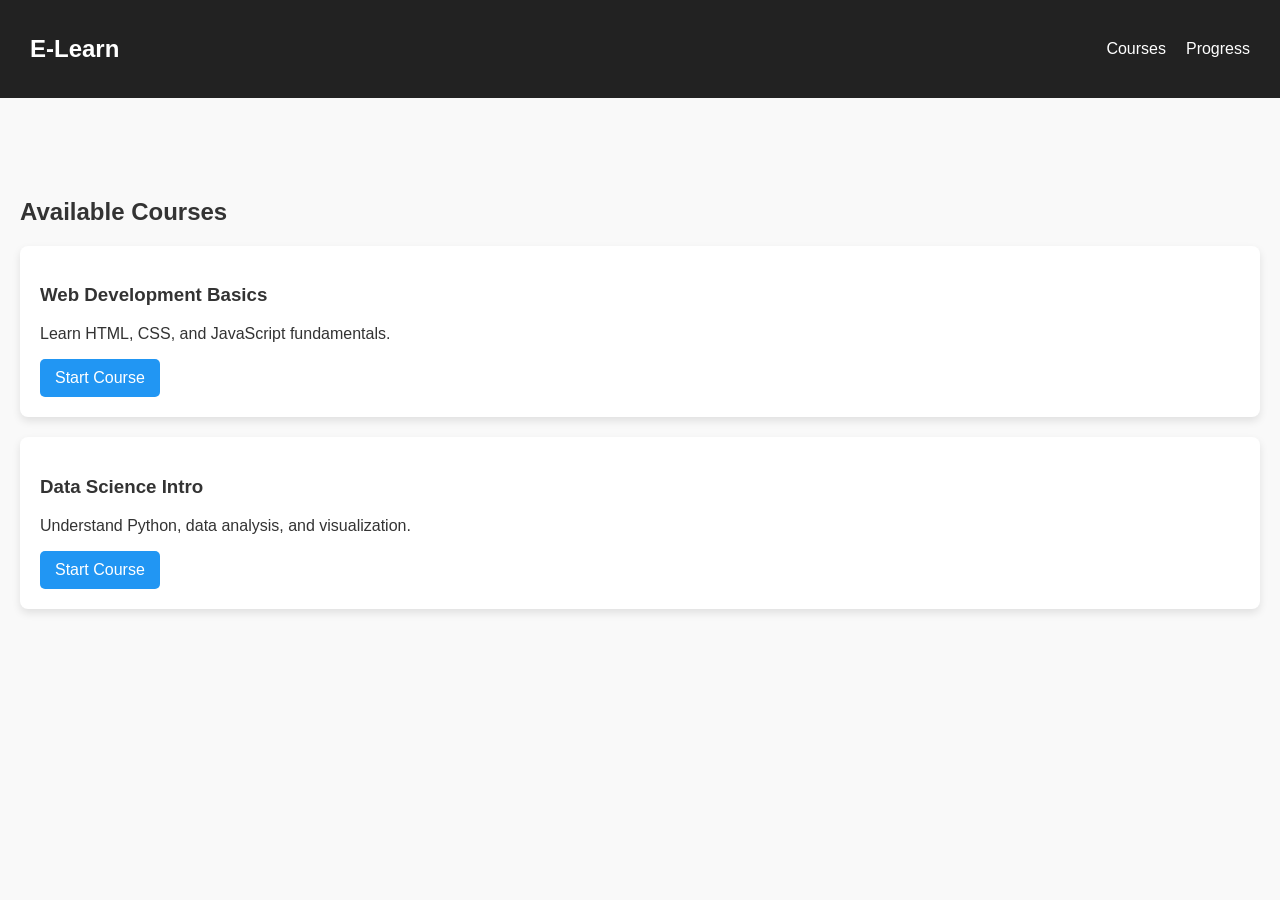
<file: ElearningPlatform/index.html>
<!DOCTYPE html>
<html lang="en">
<head>
  <meta charset="UTF-8">
  <meta name="viewport" content="width=device-width, initial-scale=1.0">
  <title>E-Learning Platform</title>
  <link rel="stylesheet" href="style.css">
</head>
<body>
  <nav>
    <h1 class="logo">E-Learn</h1>
    <ul>
      <li><a href="index.html">Courses</a></li>
      <li><a href="progress.html">Progress</a></li>
    </ul>
  </nav>

  <section class="courses">
    <h2>Available Courses</h2>
    <div class="course-card">
      <h3>Web Development Basics</h3>
      <p>Learn HTML, CSS, and JavaScript fundamentals.</p>
      <a href="course.html" class="btn">Start Course</a>
    </div>
    <div class="course-card">
      <h3>Data Science Intro</h3>
      <p>Understand Python, data analysis, and visualization.</p>
      <a href="course.html" class="btn">Start Course</a>
    </div>
  </section>
</body>
</html>
</file>
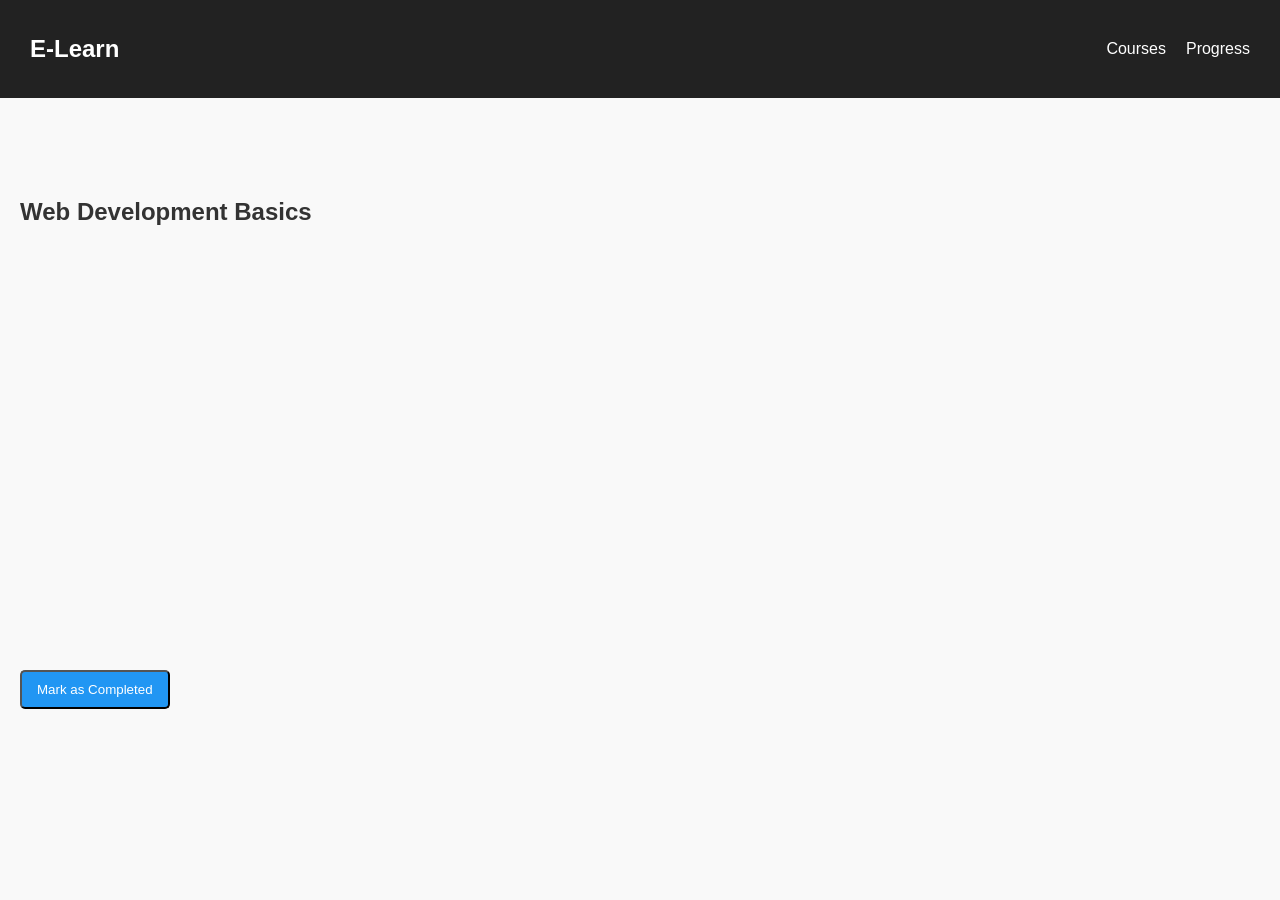
<file: ElearningPlatform/course.html>
<!DOCTYPE html>
<html lang="en">
<head>
  <meta charset="UTF-8">
  <meta name="viewport" content="width=device-width, initial-scale=1.0">
  <title>Course Player</title>
  <link rel="stylesheet" href="style.css">
</head>
<body>
  <nav>
    <h1 class="logo">E-Learn</h1>
    <ul>
      <li><a href="index.html">Courses</a></li>
      <li><a href="progress.html">Progress</a></li>
    </ul>
  </nav>

  <section class="course-player">
    <h2>Web Development Basics</h2>
    <iframe src="https://www.youtube.com/embed/dD2EISBDjWM" 
            frameborder="0" allowfullscreen></iframe>
    <button class="btn" onclick="updateProgress()">Mark as Completed</button>
  </section>

  <script src="script.js"></script>
</body>
</html>
</file>
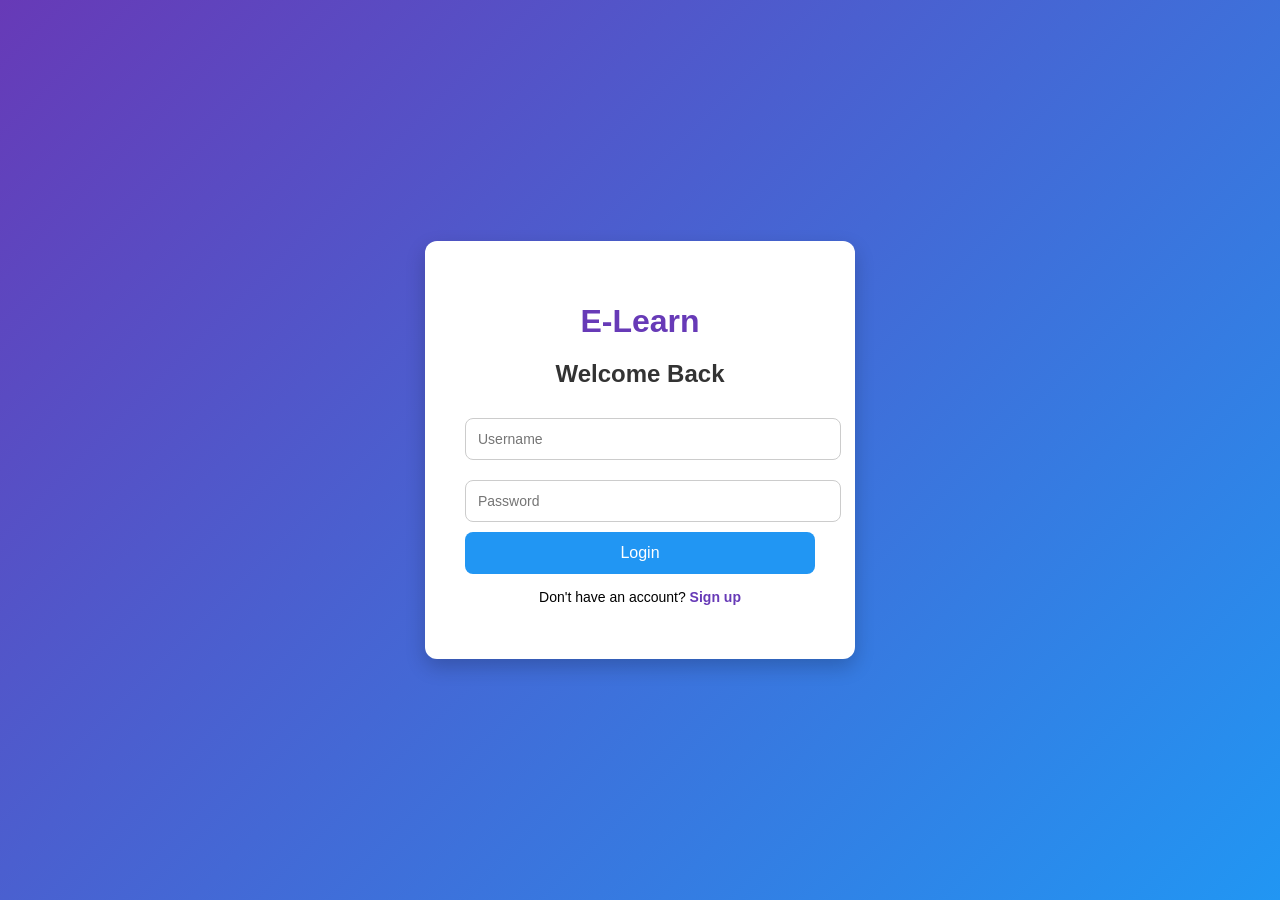
<file: ElearningPlatform/login.html>
<!DOCTYPE html>
<html lang="en">
<head>
  <meta charset="UTF-8">
  <meta name="viewport" content="width=device-width, initial-scale=1.0">
  <title>E-Learn Login</title>
  <style>
    body {
      margin: 0;
      font-family: 'Segoe UI', sans-serif;
      background: linear-gradient(135deg, #673ab7, #2196f3);
      display: flex;
      justify-content: center;
      align-items: center;
      height: 100vh;
    }

    .login-container {
      background: #fff;
      padding: 40px;
      border-radius: 12px;
      box-shadow: 0 8px 20px rgba(0,0,0,0.2);
      text-align: center;
      width: 350px;
    }

    .login-container h1.logo {
      color: #673ab7;
      margin-bottom: 10px;
    }

    .login-container h2 {
      margin-bottom: 20px;
      color: #333;
    }

    .login-form input {
      width: 100%;
      padding: 12px;
      margin: 10px 0;
      border: 1px solid #ccc;
      border-radius: 8px;
      font-size: 14px;
    }

    .login-form input:focus {
      border-color: #2196f3;
      outline: none;
      box-shadow: 0 0 5px rgba(33,150,243,0.5);
    }

    .btn {
      width: 100%;
      background: #2196f3;
      color: white;
      padding: 12px;
      border: none;
      border-radius: 8px;
      font-size: 16px;
      cursor: pointer;
      transition: background 0.3s;
    }

    .btn:hover {
      background: #1976d2;
    }

    .signup-text {
      margin-top: 15px;
      font-size: 14px;
    }

    .signup-text a {
      color: #673ab7;
      text-decoration: none;
      font-weight: bold;
    }

    .signup-text a:hover {
      text-decoration: underline;
    }
  </style>
</head>
<body>
  <div class="login-container">
    <h1 class="logo">E-Learn</h1>
    <h2>Welcome Back</h2>
    <form class="login-form" onsubmit="return loginUser(event)">
      <input type="text" id="username" placeholder="Username" required>
      <input type="password" id="password" placeholder="Password" required>
      <button type="submit" class="btn">Login</button>
    </form>
    <p class="signup-text">Don't have an account? <a href="#">Sign up</a></p>
  </div>

  <script>
    function loginUser(event) {
      event.preventDefault(); // stop form from refreshing page

      // Simple demo: check if fields are filled
      const user = document.getElementById("username").value;
      const pass = document.getElementById("password").value;

      if(user && pass) {
        alert("Login successful! Redirecting...");
        // Redirect to next page (change to your desired page)
        window.location.href = "index.html";
      } else {
        alert("Please enter username and password");
      }
    }
  </script>
</body>
</html>
</file>
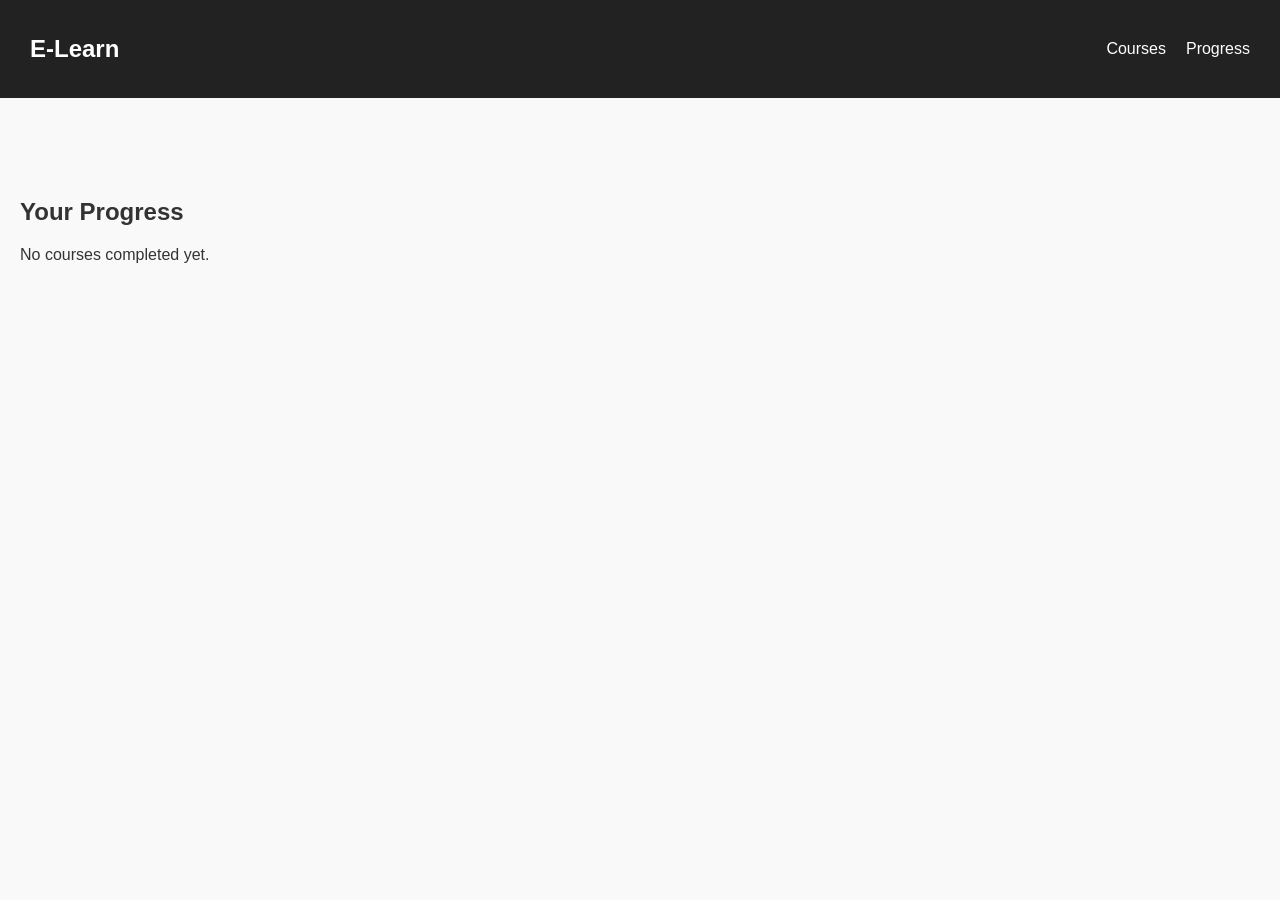
<file: ElearningPlatform/progress.html>
<!DOCTYPE html>
<html lang="en">
<head>
  <meta charset="UTF-8">
  <meta name="viewport" content="width=device-width, initial-scale=1.0">
  <title>Progress Dashboard</title>
  <link rel="stylesheet" href="style.css">
</head>
<body>
  <nav>
    <h1 class="logo">E-Learn</h1>
    <ul>
      <li><a href="index.html">Courses</a></li>
      <li><a href="progress.html">Progress</a></li>
    </ul>
  </nav>

  <section class="progress">
    <h2>Your Progress</h2>
    <p id="progress-status">No courses completed yet.</p>
  </section>

  <script src="script.js"></script>
</body>
</html>
</file>
<file: ElearningPlatform/style.css>
body {
  margin: 0;
  font-family: 'Segoe UI', sans-serif;
  background: #f9f9f9;
  color: #333;
}

nav {
  background: #222;
  color: #fff;
  padding: 15px 30px;
  display: flex;
  justify-content: space-between;
  align-items: center;
}

nav ul {
  list-style: none;
  display: flex;
  gap: 20px;
}

nav ul li a {
  color: #fff;
  text-decoration: none;
  transition: color 0.3s;
}

nav ul li a:hover {
  color: #ff9800;
}

section {
  padding: 80px 20px;
}

.course-card {
  background: white;
  padding: 20px;
  margin: 20px 0;
  border-radius: 8px;
  box-shadow: 0 4px 8px rgba(0,0,0,0.1);
}

.btn {
  display: inline-block;
  background: #2196f3;
  color: white;
  padding: 10px 15px;
  border-radius: 5px;
  text-decoration: none;
  transition: background 0.3s;
}

.btn:hover {
  background: #1976d2;
}

.course-player iframe {
  width: 100%;
  height: 400px;
  border-radius: 8px;
  margin-bottom: 20px;
}
</file>
